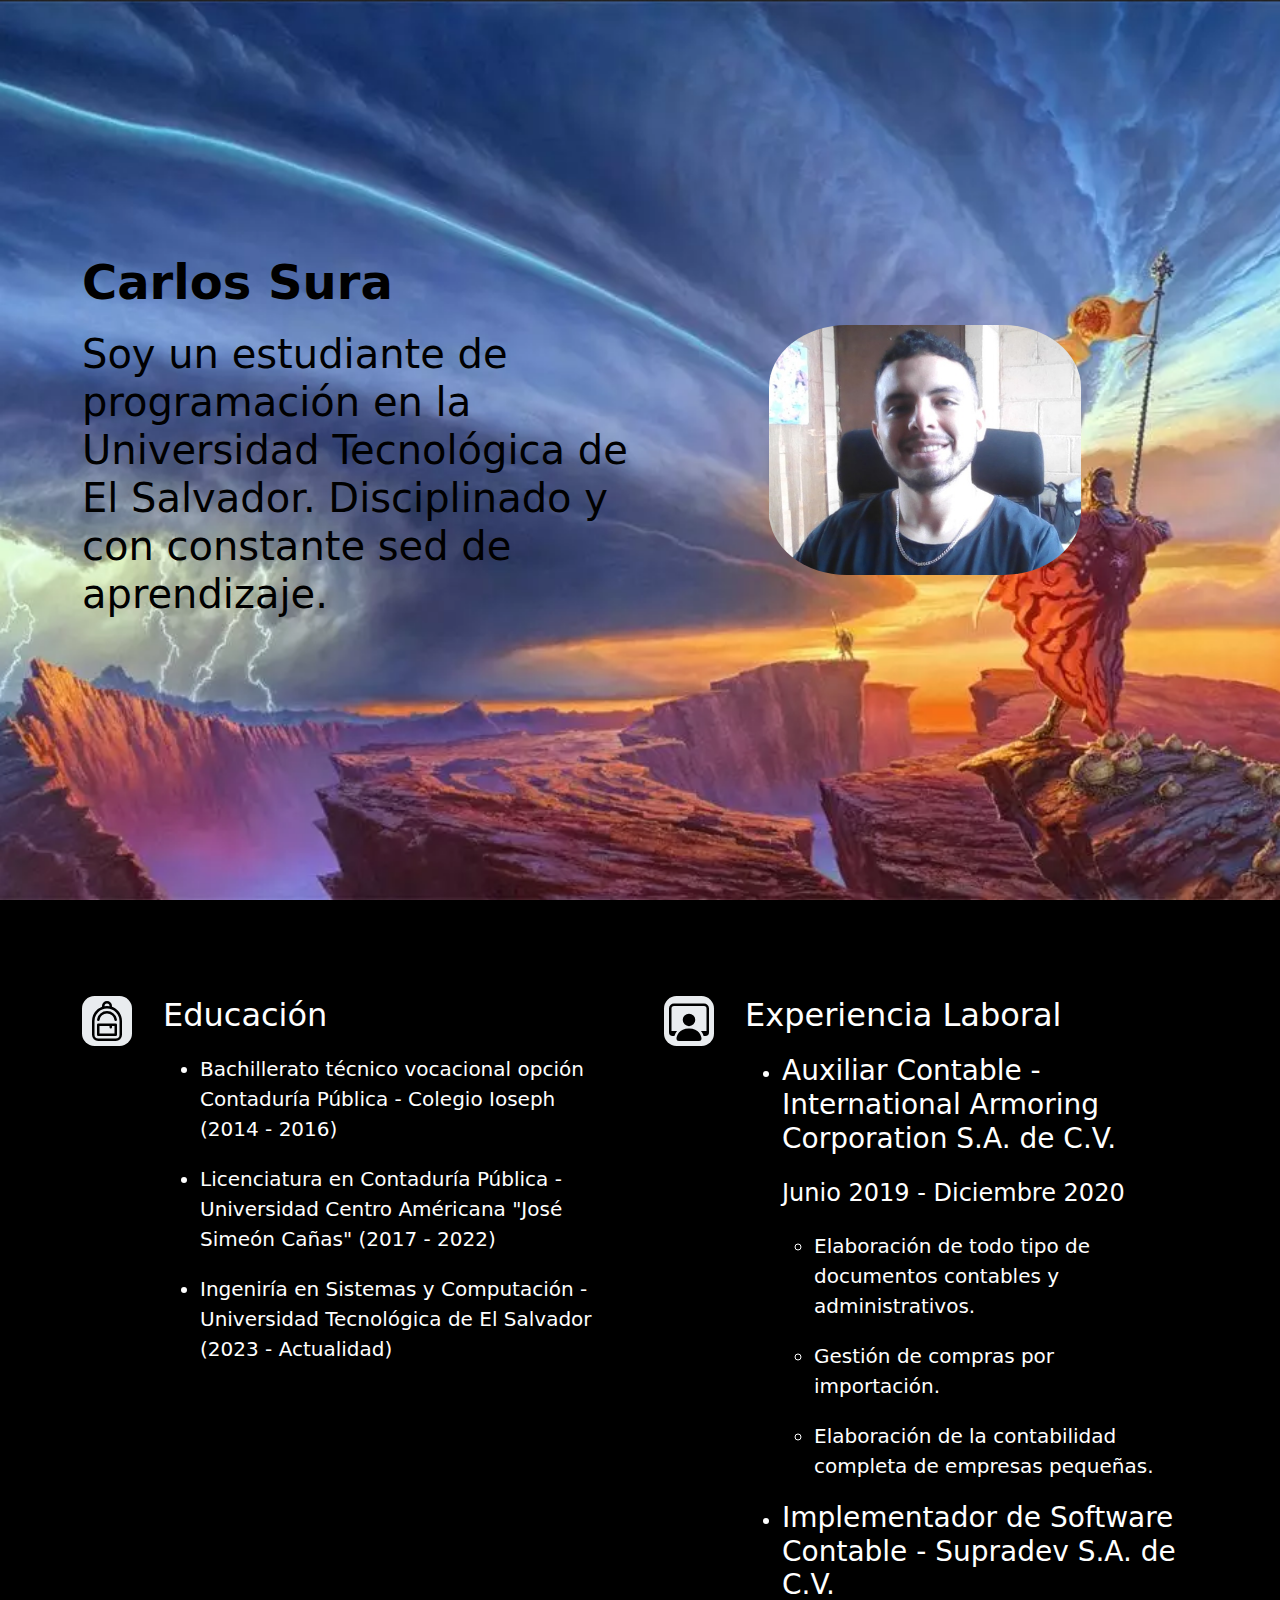
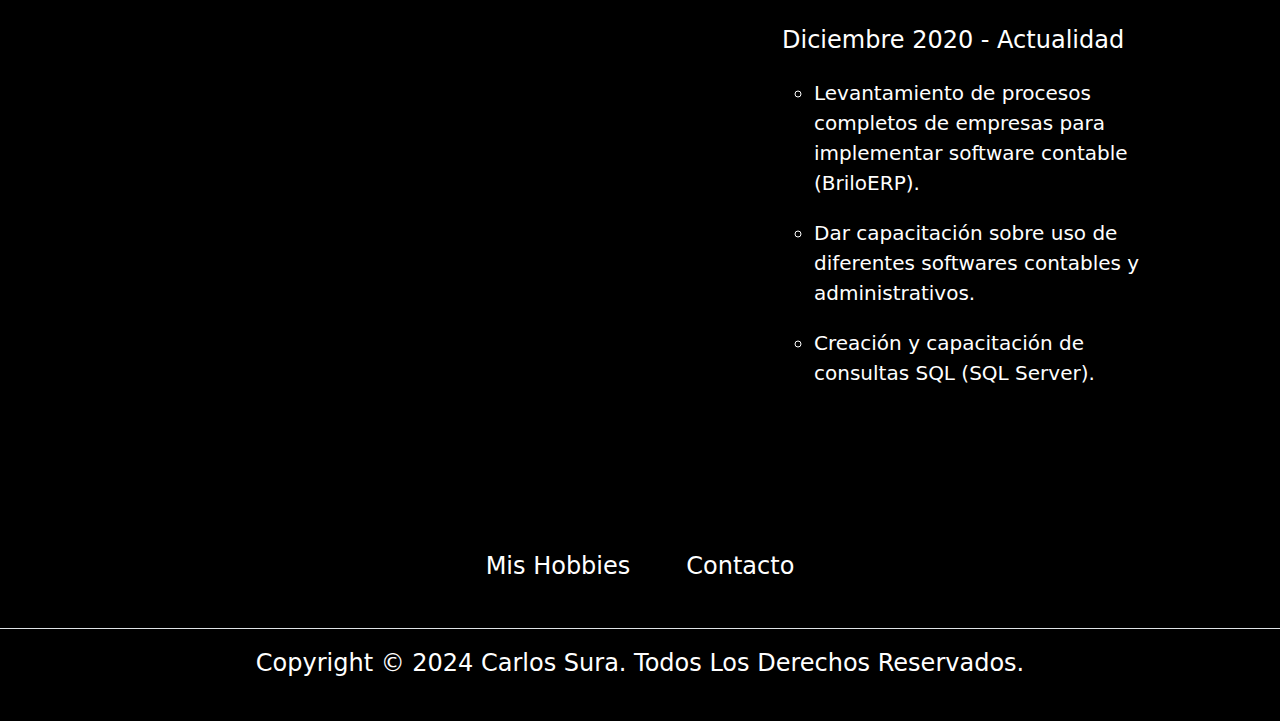
<file: index.html>
<!DOCTYPE html>
<html lang="en">
<head>
    <meta charset="UTF-8">
    <meta name="viewport" content="width=device-width, initial-scale=1.0">
    <meta property="og:title" content="csura-developer: Resumen">
    <meta property="og:description" content="Un resumen de mi perfil profesional.">
    <meta property="og:image" content="https://csura-developer.github.io/mi-resumen/public/perfil.jpg">
    <meta property="og:url" content="https://csura-developer.github.io/mi-resumen/">
    <meta property="og:type" content="website">
    <link href="https://cdn.jsdelivr.net/npm/bootstrap@5.3.3/dist/css/bootstrap.min.css" rel="stylesheet" integrity="sha384-QWTKZyjpPEjISv5WaRU9OFeRpok6YctnYmDr5pNlyT2bRjXh0JMhjY6hW+ALEwIH" crossorigin="anonymous">
    <link rel="stylesheet" href="./style.css">
    <title>Carlos Sura: Resumen</title>
</head>
<body style="color: white; background-color: black;">
    
    <div class="profile">
        <div class="container py-lg-5 py-md-4 py-3">
            <div class="row flex-lg-row-reverse align-items-center justify-content-center">
                <div class="col-12 col-sm-8 col-lg-6 image-container">
                  <img src=".\public\perfil.jpg" class="profile-pic d-block mx-lg-auto img-fluid my-5" alt="my profile" height="50" loading="lazy">
                </div>
                <div class="col-lg-6">
                  <h1 class="display-5 fw-bold text-body-emphasis lh-1 mb-3">Carlos Sura</h1>
                  <p class="lead fw-medium text-body-emphasis display-6 my-4">Soy un estudiante de programación en la Universidad Tecnológica de El Salvador. Disciplinado y con constante sed de aprendizaje.</p>
                </div>
            </div>
        </div>
    </div>
    
    <div class="container my-5">
    <div class="row g-5 py-5 row-cols-1 row-cols-lg-2">
      <div class="col d-flex align-items-start">
        <div class="icon-square text-body-emphasis bg-body-secondary d-inline-flex align-items-center justify-content-center fs-4 flex-shrink-0 me-3">
            <svg xmlns="http://www.w3.org/2000/svg" width="40" fill="currentColor" class="bi bi-backpack" viewBox="0 0 16 16">
                <path d="M4.04 7.43a4 4 0 0 1 7.92 0 .5.5 0 1 1-.99.14 3 3 0 0 0-5.94 0 .5.5 0 1 1-.99-.14M4 9.5a.5.5 0 0 1 .5-.5h7a.5.5 0 0 1 .5.5v4a.5.5 0 0 1-.5.5h-7a.5.5 0 0 1-.5-.5zm1 .5v3h6v-3h-1v.5a.5.5 0 0 1-1 0V10z"/>
                <path d="M6 2.341V2a2 2 0 1 1 4 0v.341c2.33.824 4 3.047 4 5.659v5.5a2.5 2.5 0 0 1-2.5 2.5h-7A2.5 2.5 0 0 1 2 13.5V8a6 6 0 0 1 4-5.659M7 2v.083a6 6 0 0 1 2 0V2a1 1 0 0 0-2 0m1 1a5 5 0 0 0-5 5v5.5A1.5 1.5 0 0 0 4.5 15h7a1.5 1.5 0 0 0 1.5-1.5V8a5 5 0 0 0-5-5"/>
            </svg>
        </div>
        <div>
            <h2 style="color: white;">Educación</h2>
            <ul>
                <li>Bachillerato técnico vocacional opción Contaduría Pública - Colegio Ioseph (2014 - 2016)</li>
                <li>Licenciatura en Contaduría Pública - Universidad Centro Américana "José Simeón Cañas" (2017 - 2022)</li>
                <li>Ingeniría en Sistemas y Computación - Universidad Tecnológica de El Salvador (2023 - Actualidad)</li>
            </ul>
        </div>
      </div>
      <div class="col d-flex align-items-start">
        <div class="icon-square text-body-emphasis bg-body-secondary d-inline-flex align-items-center justify-content-center fs-4 flex-shrink-0 me-3">
            <svg xmlns="http://www.w3.org/2000/svg" width="40" fill="currentColor" class="bi bi-person-workspace" viewBox="0 0 16 16">
                <path d="M4 16s-1 0-1-1 1-4 5-4 5 3 5 4-1 1-1 1zm4-5.95a2.5 2.5 0 1 0 0-5 2.5 2.5 0 0 0 0 5"/>
                <path d="M2 1a2 2 0 0 0-2 2v9.5A1.5 1.5 0 0 0 1.5 14h.653a5.4 5.4 0 0 1 1.066-2H1V3a1 1 0 0 1 1-1h12a1 1 0 0 1 1 1v9h-2.219c.554.654.89 1.373 1.066 2h.653a1.5 1.5 0 0 0 1.5-1.5V3a2 2 0 0 0-2-2z"/>
            </svg>
        </div>
        <div>
          <h2 style="color: white;">Experiencia Laboral</h2>
          <ul>
            <li>
                <h3>Auxiliar Contable - International Armoring Corporation S.A. de C.V.</h3>
            </li>
            <p>Junio 2019 - Diciembre 2020</p>
            <ul>
                <li>Elaboración de todo tipo de documentos contables y administrativos.</li>
                <li>Gestión de compras por importación.</li>
                <li>Elaboración de la contabilidad completa de empresas pequeñas.</li>
            </ul>
            <li>
                <h3>Implementador de Software Contable - Supradev S.A. de C.V.</h3>
            </li>
            <p>Diciembre 2020 - Actualidad</p>
            <ul>
                <li>Levantamiento de procesos completos de empresas para implementar software contable (BriloERP).</li>
                <li>Dar capacitación sobre uso de diferentes softwares contables y administrativos.</li>
                <li>Creación y capacitación de consultas SQL (SQL Server).</li>
            </ul>
        </ul>
        </div>
      </div>
    </div>
    </div>

    <footer class="py-3 my-4">
        <ul class="nav justify-content-center border-bottom pb-3 mb-3">
        <li class="nav-item"><a href=".\pages\hobbies.html" class="nav-link px-2 footer-text">Mis Hobbies</a></li>
        <li class="nav-item"><a href=".\pages\contacto.html" class="nav-link px-2 footer-text">Contacto</a></li>
        </ul>
        <p class="text-center footer-text">Copyright © 2024 Carlos Sura. Todos Los Derechos Reservados.</p>
    </footer>

    <script src="https://cdn.jsdelivr.net/npm/bootstrap@5.3.3/dist/js/bootstrap.bundle.min.js" integrity="sha384-YvpcrYf0tY3lHB60NNkmXc5s9fDVZLESaAA55NDzOxhy9GkcIdslK1eN7N6jIeHz" crossorigin="anonymous"></script>
</body>
</html>
</file>
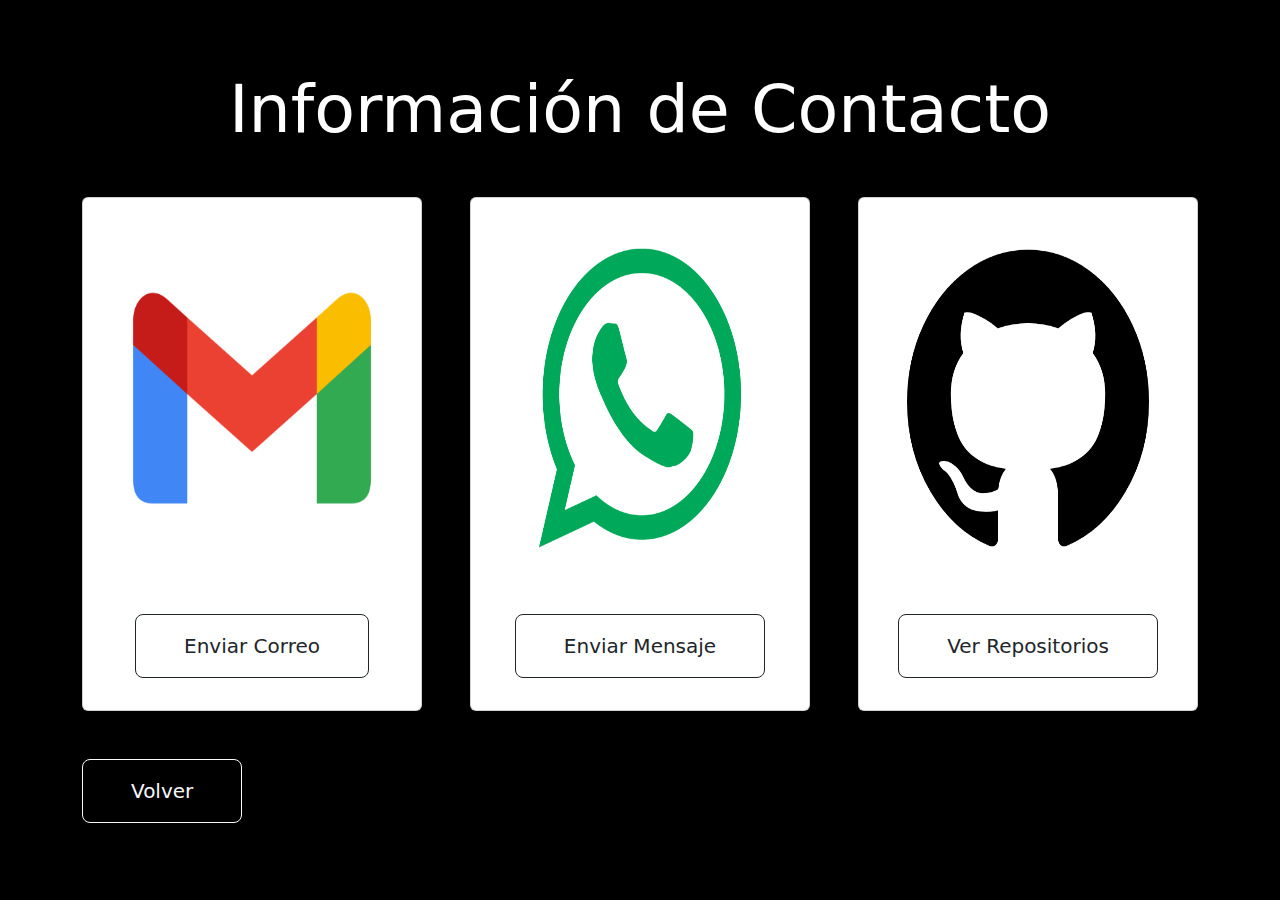
<file: pages/contacto.html>
<!DOCTYPE html>
<html lang="en">
<head>
    <meta charset="UTF-8">
    <meta name="viewport" content="width=device-width, initial-scale=1.0">
    <link href="https://cdn.jsdelivr.net/npm/bootstrap@5.3.3/dist/css/bootstrap.min.css" rel="stylesheet" integrity="sha384-QWTKZyjpPEjISv5WaRU9OFeRpok6YctnYmDr5pNlyT2bRjXh0JMhjY6hW+ALEwIH" crossorigin="anonymous">
    <link rel="stylesheet" href="../style.css">
    <title>Document</title>
</head>
<body style="color: white; background-color: black;">
    <div class="main-container">
        <div class="hobbies-header">
            <h1>Información de Contacto</h1>
        </div>
        
        <div class="container mb-5">
            <div class="row row-cols-1 row-cols-lg-3 g-5">
                <div class="col">
                    <div class="card shadow-sm">
                        <img src="../public/gmail.png" alt="gmail" height="400">
                        <div class="card-body card-button py-3">
                            <a class="btn btn-outline-dark btn-lg px-5 py-3 mb-3" href="mailto:enrique.sura@gmail.com" role="button">Enviar Correo</a>
                        </div>
                    </div>
                </div>
                <div class="col">
                    <div class="card shadow-sm">
                        <img src="../public/whatsapp.png" alt="gmail" height="400" class="py-4">
                        <div class="card-body card-button py-3">
                            <a class="btn btn-outline-dark btn-lg px-5 py-3 mb-3" href="https://wa.me/50361471718" role="button">Enviar Mensaje</a>
                        </div>
                    </div>
                </div>
                <div class="col">
                    <div class="card shadow-sm">
                        <img src="../public/github.png" alt="gmail" height="400" class="p-5">
                        <div class="card-body card-button py-3">
                            <a class="btn btn-outline-dark btn-lg px-5 py-3 mb-3" href="https://github.com/csura-developer" role="button">Ver Repositorios</a>
                        </div>
                    </div>
                </div>
        </div>    
        <a class="btn btn-outline-light btn-lg px-5 py-3 mt-5" href="../index.html" role="button">Volver</a>
    </div>

    <script src="https://cdn.jsdelivr.net/npm/bootstrap@5.3.3/dist/js/bootstrap.bundle.min.js" integrity="sha384-YvpcrYf0tY3lHB60NNkmXc5s9fDVZLESaAA55NDzOxhy9GkcIdslK1eN7N6jIeHz" crossorigin="anonymous"></script>
</body>
</html>
</file>
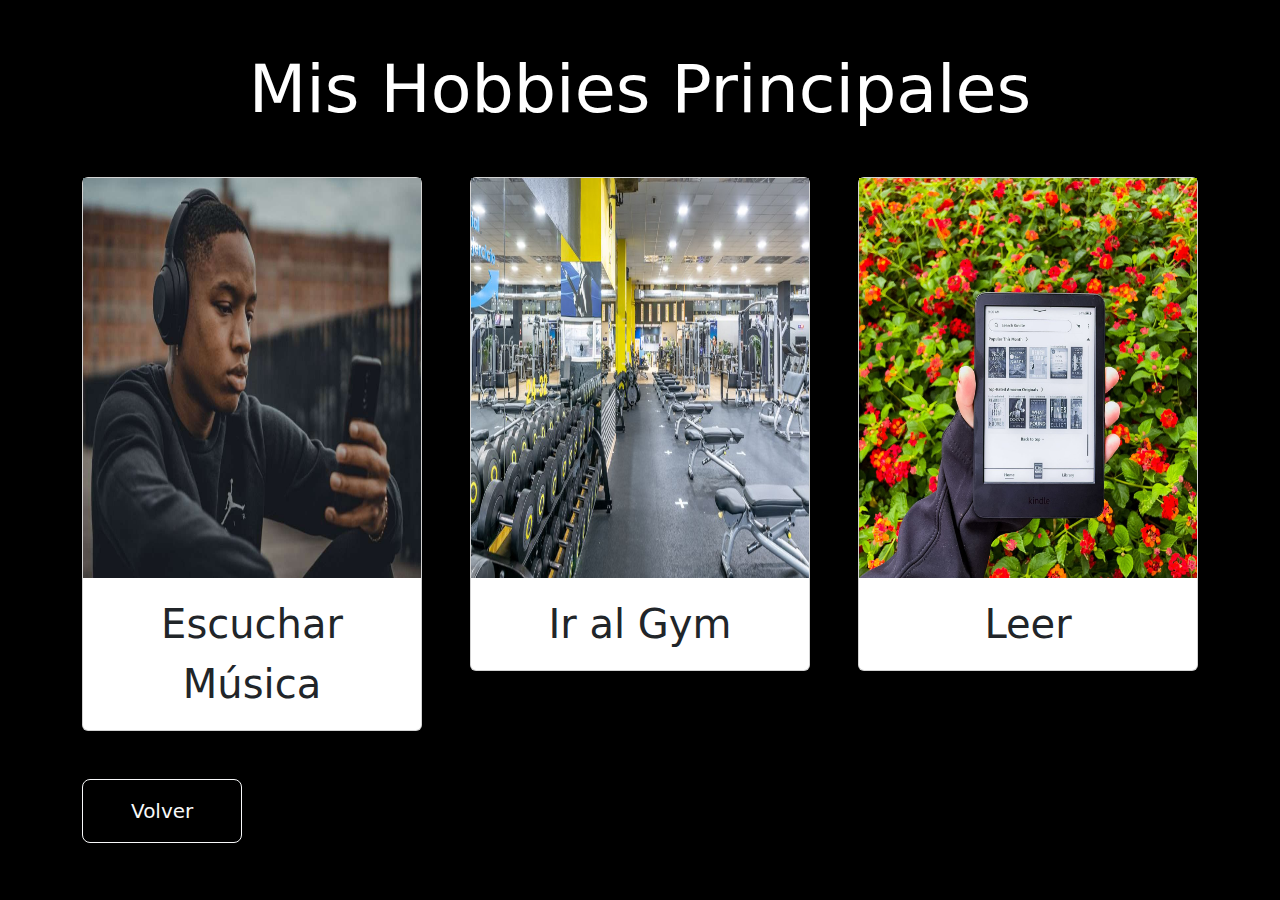
<file: pages/hobbies.html>
<!DOCTYPE html>
<html lang="en">
<head>
    <meta charset="UTF-8">
    <meta name="viewport" content="width=device-width, initial-scale=1.0">
    <link href="https://cdn.jsdelivr.net/npm/bootstrap@5.3.3/dist/css/bootstrap.min.css" rel="stylesheet" integrity="sha384-QWTKZyjpPEjISv5WaRU9OFeRpok6YctnYmDr5pNlyT2bRjXh0JMhjY6hW+ALEwIH" crossorigin="anonymous">
    <link rel="stylesheet" href="../style.css">
    <title>Document</title>
</head>
<body style="color: white; background-color: black;">
    
    <div class="main-container">
        <div class="hobbies-header">
            <h1>Mis Hobbies Principales</h1>
        </div>
        
        <div class="container mb-5">
            <div class="row row-cols-1 row-cols-lg-3 g-5">
                <div class="col">
                <div class="card shadow-sm">
                    <img src="../public/escuchar.jpg" height="400" alt="hombre escuchando música">
                    <div class="card-body">
                    <p class="card-text">Escuchar Música</p>
                    </div>
                </div>
                </div>
                <div class="col">
                <div class="card shadow-sm">
                    <img src="../public/gym.jpg" height="400" alt="a comercial gym">
                    <div class="card-body">
                    <p class="card-text">Ir al Gym</p>
                    </div>
                </div>
                </div>
                <div class="col">
                <div class="card shadow-sm">
                    <img src="../public/leer.jpg" height="400" alt="a kindle">
                    <div class="card-body">
                    <p class="card-text">Leer</p>
                    </div>
                </div>
            </div>
        </div>    
        <a class="btn btn-outline-light btn-lg px-5 py-3 mt-5" href="../index.html" role="button">Volver</a>
    </div>

    <script src="https://cdn.jsdelivr.net/npm/bootstrap@5.3.3/dist/js/bootstrap.bundle.min.js" integrity="sha384-YvpcrYf0tY3lHB60NNkmXc5s9fDVZLESaAA55NDzOxhy9GkcIdslK1eN7N6jIeHz" crossorigin="anonymous"></script>
</body>
</html>
</file>
<file: style.css>
.profile {
    background-image: url("./public/the_way_of_kings.png");
    background-size: cover;
    background-position: center;
    background-repeat: no-repeat;
}

.profile-pic {
    min-height: 50px;
    max-height: 250px;
    border-radius: 25%;
}

.feature {
    color: white;
}

.icon-square {
    height: 50px;
    width: 50px;
    border-radius: 25%;
}

li {
    margin: 20px 20px;
    font-size: 1.25rem;
}

h2 {
    margin-left: 15px;
}

ul p {
    font-size: 1.5rem;
    margin-left: 20px;
}

.footer-text {
    color: white;
    font-size: 1.5rem;
}

.profile {
    height: 100vh;
    display: flex;
    align-items: center;
}

footer p {
    margin: 0px 40px;
}

.hobbies-header {
    display: flex;
    justify-content: center;
    padding: 40px;
}

.hobbies-header h1 {
    font-size: 50pt;
}

.main-container {
    display: flex;
    flex-direction: column;
    justify-content: center;
    align-items: center;
    min-height: 100vh;
}

.card-text {
    font-size: 30pt;
    text-align: center;
}

.card-button {
    display: flex;
    justify-content: center;
}
</file>
